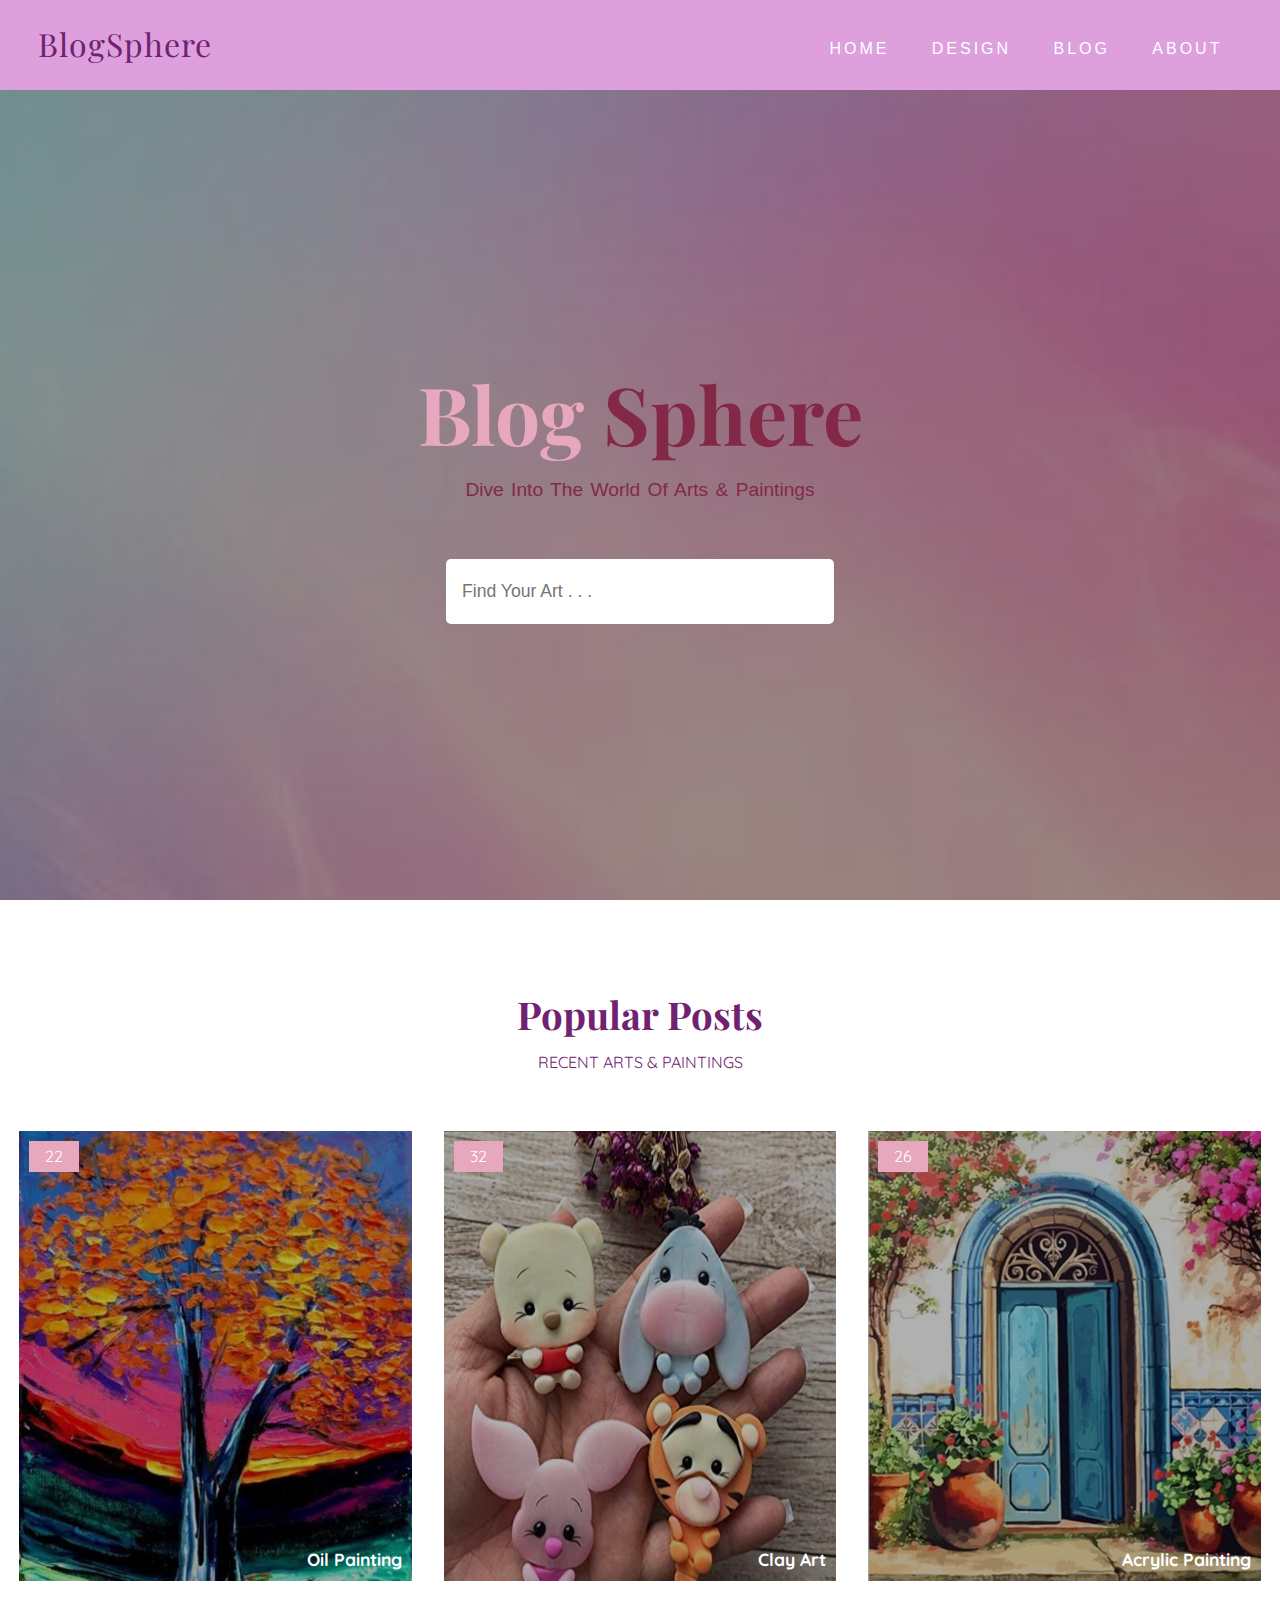
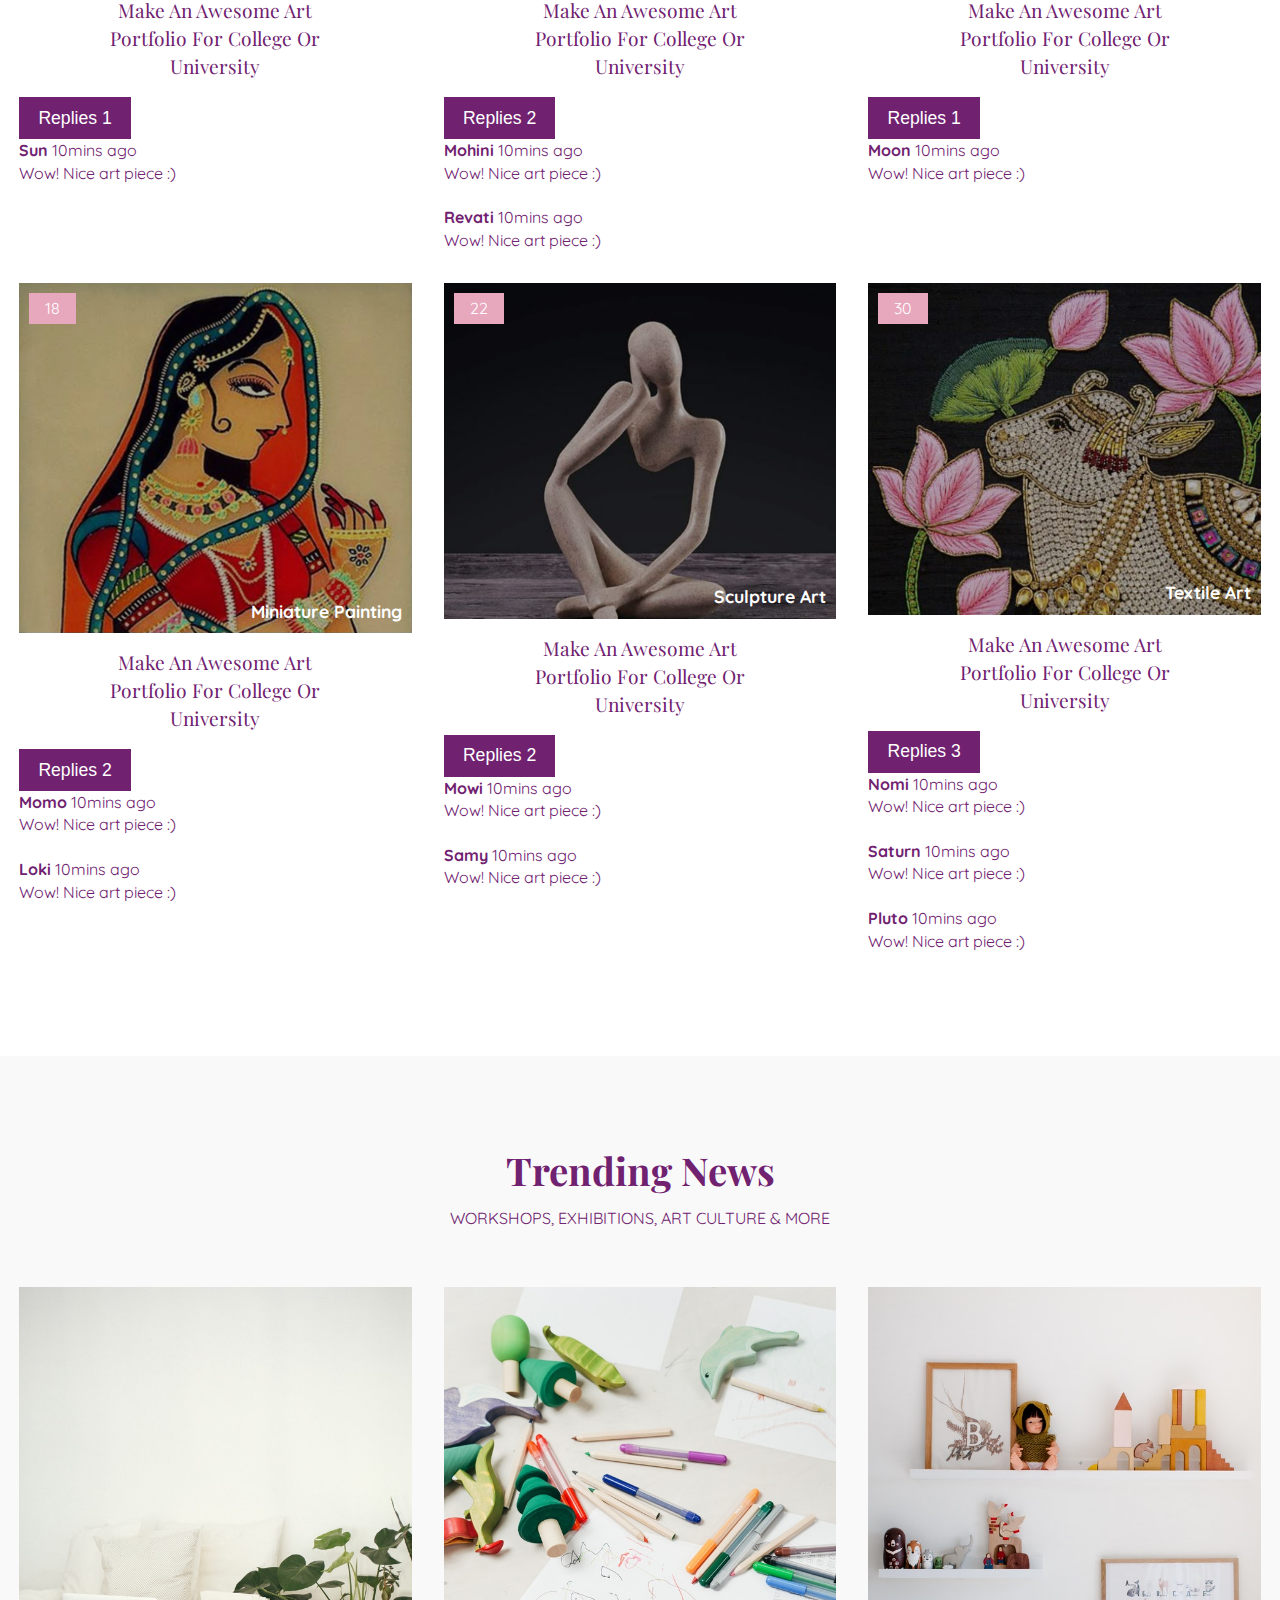
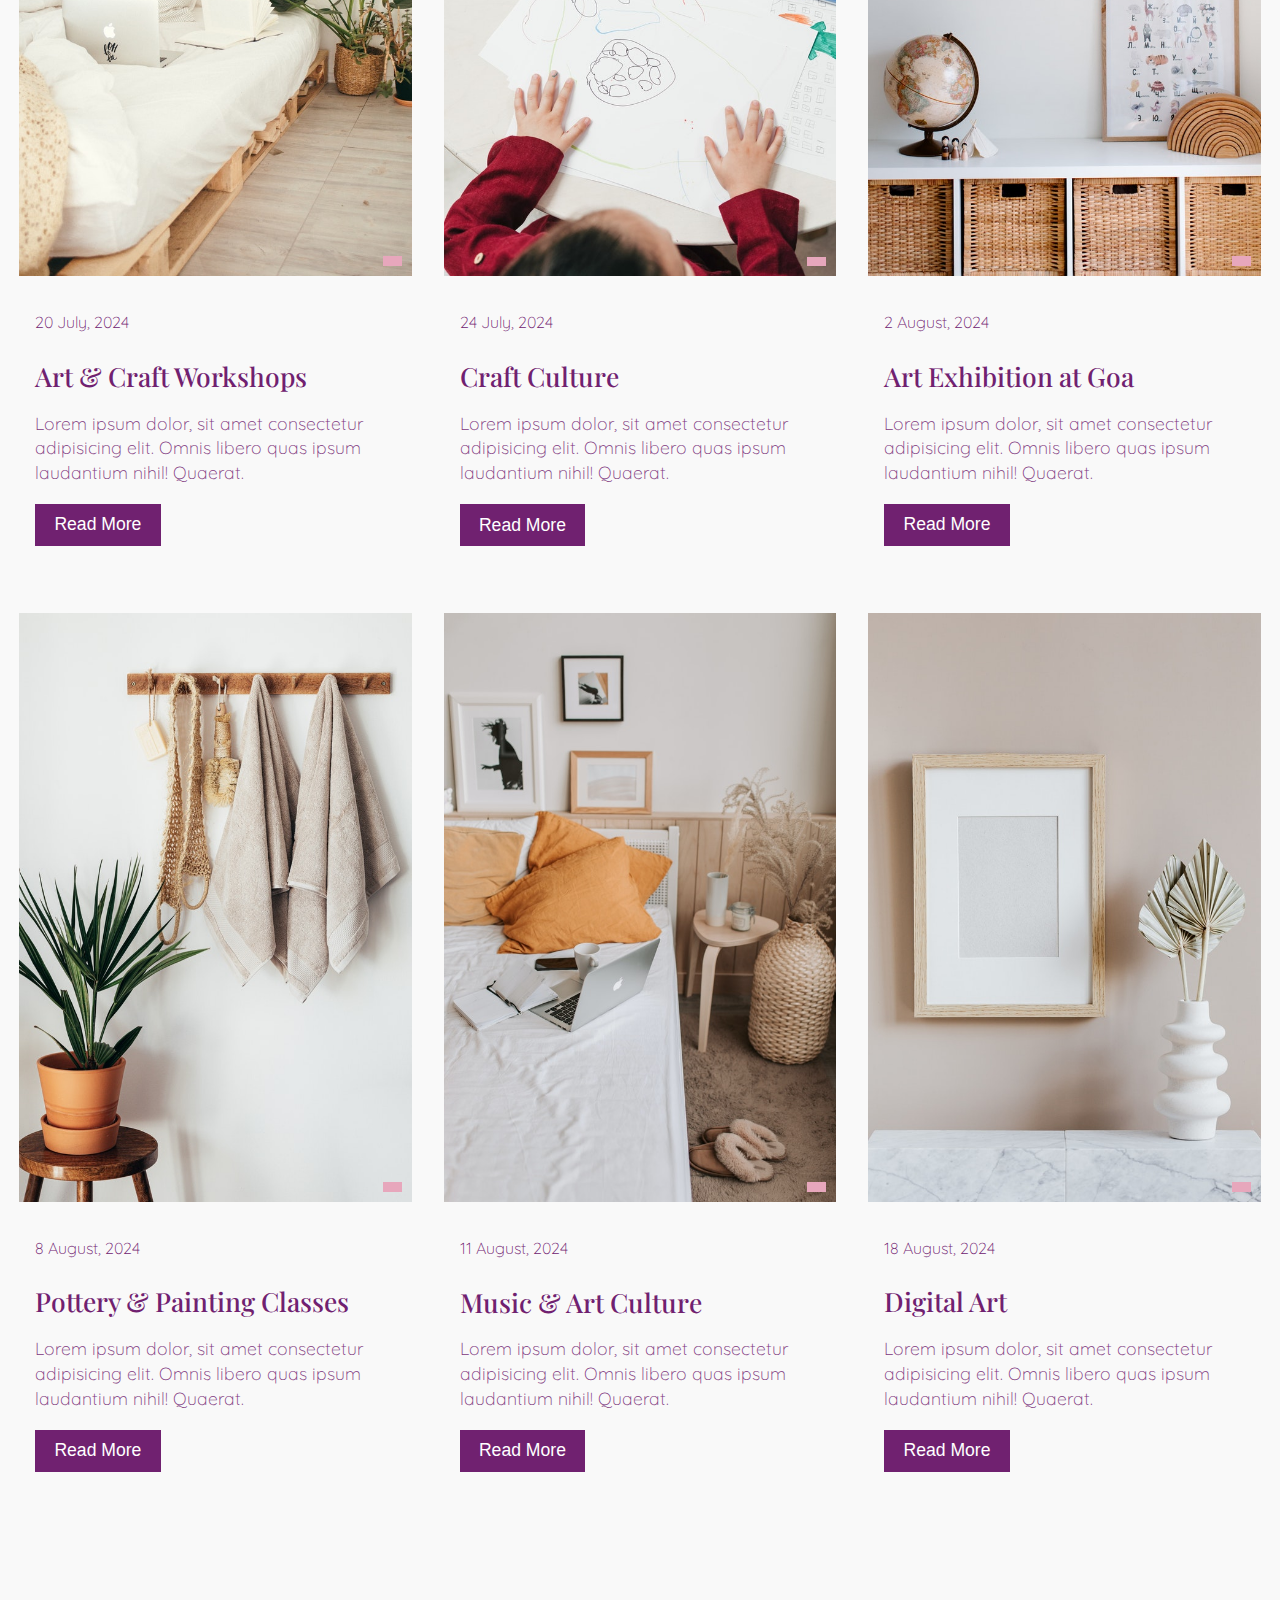
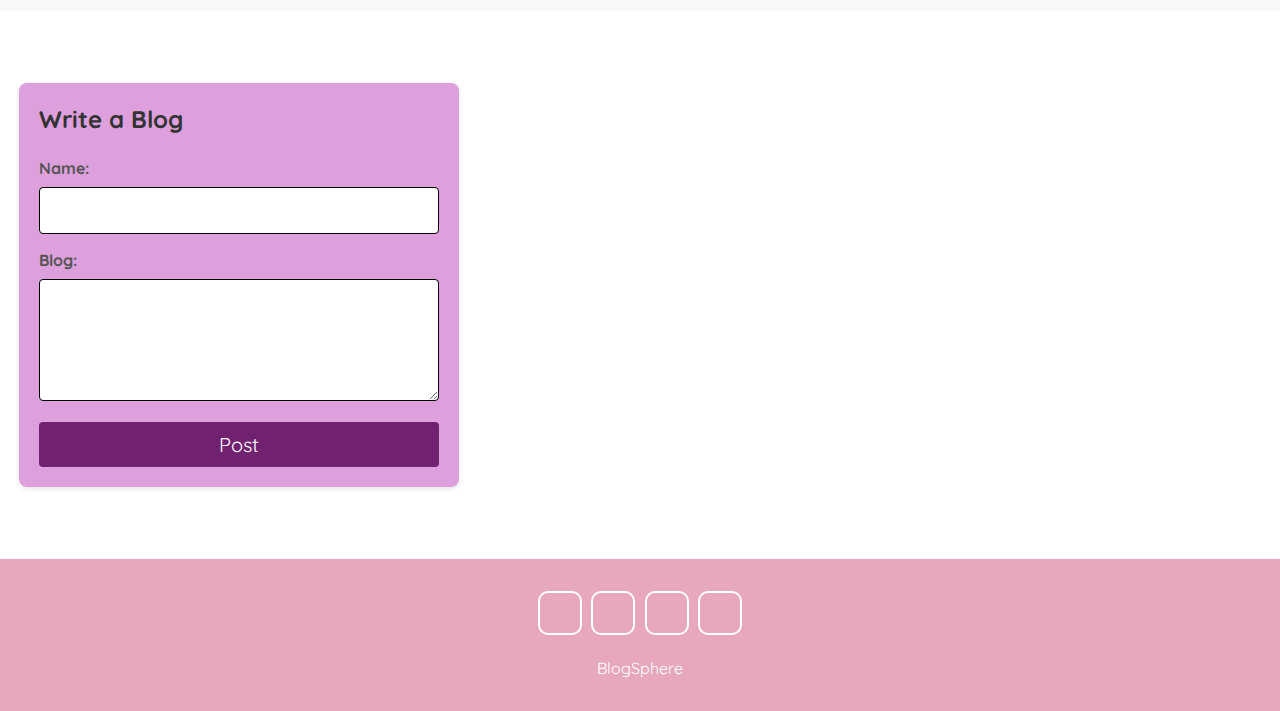
<file: MohiniPillaiBlogPlatformTask3/index.html>
<!DOCTYPE html>
<html>
  <head>
    <meta charset="utf-8">
    <meta http-equiv="X-UA-Compatible" content="IE=edge">
    <title>BlogSphere</title>
    <meta name="viewport" content="width=device-width, initial-scale=1">
    <!-- Font awesome icon -->
    <link rel="stylesheet" href="https://cdnjs.cloudflare.com/ajax/libs/font-awesome/5.15.1/css/all.min.css" integrity="sha512-+4zCK9k+qNFUR5X+cKL9EIR+ZOhtIloNl9GIKS57V1MyNsYpYcUrUeQc9vNfzsWfV28IaLL3i96P9sdNyeRssA==" crossorigin="anonymous" />
    <link rel="stylesheet" href="style.css">
  </head>
  <body>

    <!-- header -->
    <header>
      <nav class = "navbar">
        <div class = "container">
          <a href = "index.html" class = "navbar-brand">BlogSphere</a>
          <div class = "navbar-nav">
            <a href = "">home</a>
            <a href = "">design</a>
            <a href = "">blog</a>
            <a href = "">about</a>
          </div>
        </div>
      </nav>
      <div class = "banner">
        <div class = "container">
          <h1 class = "banner-title">
            <span>Blog</span> Sphere
          </h1>
          <p>Dive into the world of arts & paintings</p>
          <form>
            <input type = "text" class = "search-input" placeholder="find your art . . .">
            <button type = "submit" class = "search-btn">
              <i class = "fas fa-search"></i>
            </button>
          </form>
        </div>
      </div>
    </header>
    <!-- end of header -->
    
    <!-- design -->
    <section class = "design" id = "design">
      <div class = "container">
        <div class = "title">
          <h2>Popular Posts</h2>
          <p>recent arts & paintings</p>
        </div>

        <div class = "design-content">
          <!-- item -->
          <div class = "design-item">
            <div class = "design-img">
              <img src = "art1.jpg" height="450" alt = "">
              <span><i class="fa fa-thumbs-up" aria-hidden="true"></i> 22</span>
              <span>Oil Painting</span>
            </div>
            <div class = "design-title">
              <a href = "#">make an awesome art portfolio for college or university</a>
            </div>
            <div class="reply"><a href="#reply">Replies 1</a></div>
             <div class="user-reply">
                <p><span class="reply-user"><b>Sun  </b></span><time class="time">    10mins ago</time></p>
                <p>Wow! Nice art piece :) </p>
              </div>
          </div>
          <!-- end of item -->
          <!-- item -->
          <div class = "design-item">
            <div class = "design-img">
              <img src = "art2.jpg" height="450" alt = "">
              <span><i class="fa fa-thumbs-up" aria-hidden="true"></i> 32</span>
              <span>Clay Art </span>
            </div>
            <div class = "design-title">
              <a href = "#">make an awesome art portfolio for college or university</a>
            </div>
            <div class="reply"><a href="#reply">Replies 2</a></div>
             <div class="user-reply">
                <p><span class="reply-user"><b>Mohini  </b></span><time class="time">    10mins ago</time></p>
                <p>Wow! Nice art piece :) </p> <br>
                <p><span class="reply-user"><b>Revati  </b></span><time class="time">    10mins ago</time></p>
                <p>Wow! Nice art piece :) </p>
              </div>
          </div>
          <!-- end of item -->
          <!-- item -->
          <div class = "design-item">
            <div class = "design-img">
              <img src = "art3.jpg" height="450" alt = "">
              <span><i class="fa fa-thumbs-up" aria-hidden="true"></i> 26</span>
              <span>Acrylic Painting</span>
            </div>
            <div class = "design-title">
              <a href = "#">make an awesome art portfolio for college or university</a>
            </div>
            <div class="reply"><a href="#reply">Replies 1</a></div>
             <div class="user-reply">
                <p><span class="reply-user"><b>Moon  </b></span><time class="time">    10mins ago</time></p>
                <p>Wow! Nice art piece :) </p>
              </div>
          </div>
          <!-- end of item -->
          <!-- item -->
          <div class = "design-item">
            <div class = "design-img">
              <img src = "art4.jpg" height="350" alt = "">
              <span><i class="fa fa-thumbs-up" aria-hidden="true"></i> 18</span>
              <span>Miniature Painting</span>
            </div>
            <div class = "design-title">
              <a href = "#">make an awesome art portfolio for college or university</a>
            </div>
            <div class="reply"><a href="#reply">Replies 2</a></div>
             <div class="user-reply">
                <p><span class="reply-user"><b>Momo  </b></span><time class="time">    10mins ago</time></p>
                <p>Wow! Nice art piece :) </p> <br>
                <p><span class="reply-user"><b>Loki  </b></span><time class="time">    10mins ago</time></p>
                <p>Wow! Nice art piece :) </p>
              </div>
          </div>
          <!-- end of item -->
          <!-- item -->
          <div class = "design-item">
            <div class = "design-img">
              <img src = "art5.jpg" alt = "">
              <span><i class="fa fa-thumbs-up" aria-hidden="true"></i> 22</span>
              <span>Sculpture Art</span>
            </div>
            <div class = "design-title">
              <a href = "#">make an awesome art portfolio for college or university</a>
            </div>
            <div class="reply"><a href="#reply">Replies 2</a></div>
             <div class="user-reply">
                <p><span class="reply-user"><b>Mowi  </b></span><time class="time">    10mins ago</time></p>
                <p>Wow! Nice art piece :) </p> <br>
                <p><span class="reply-user"><b>Samy  </b></span><time class="time">    10mins ago</time></p>
                <p>Wow! Nice art piece :) </p>
              </div>
          </div>
          <!-- end of item -->
          <!-- item -->
          <div class = "design-item">
            <div class = "design-img">
              <img src = "art6.jpg" alt = "">
              <span><i class="fa fa-thumbs-up" aria-hidden="true"></i> 30</span>
              <span>Textile Art</span>
            </div>
            <div class = "design-title">
              <a href = "#">make an awesome art portfolio for college or university</a>
            </div>
            <div class="reply"><a href="#reply">Replies 3</a></div>
             <div class="user-reply">
                <p><span class="reply-user"><b>Nomi  </b></span><time class="time">    10mins ago</time></p>
                <p>Wow! Nice art piece :) </p> <br>
                <p><span class="reply-user"><b>Saturn  </b></span><time class="time">    10mins ago</time></p>
                <p>Wow! Nice art piece :) </p> <br>
                <p><span class="reply-user"><b>Pluto  </b></span><time class="time">    10mins ago</time></p>
                <p>Wow! Nice art piece :) </p>
              </div>
          </div>
          <!-- end of item -->
        </div>
      </div>
    </section>
    <!-- end of design -->


    <!-- blog -->
    <section class = "blog" id = "blog">
      <div class = "container">
        <div class = "title">
          <h2>Trending News</h2>
          <p>Workshops, Exhibitions, Art Culture & More</p>
        </div>
        <div class = "blog-content">
          <!-- item -->
          <div class = "blog-item">
            <div class = "blog-img">
              <img src = "blog-p-1.jpg" alt = "">
              <span><i class="fa fa-thumbs-up" aria-hidden="true"></i></span>
            </div>
            <div class = "blog-text">
              <span>20 July, 2024</span>
              <h2>Art & Craft Workshops</h2>
              <p>Lorem ipsum dolor, sit amet consectetur adipisicing elit. Omnis libero quas ipsum laudantium nihil! Quaerat.</p>
              <a href = "#">Read More</a>
            </div>
          </div>
          <!-- end of item -->
          <!-- item -->
          <div class = "blog-item">
            <div class = "blog-img">
              <img src = "blog-p-2.jpg" alt = "">
              <span><i class="fa fa-thumbs-up" aria-hidden="true"></i></span>
            </div>
            <div class = "blog-text">
              <span>24 July, 2024</span>
              <h2>Craft Culture</h2>
              <p>Lorem ipsum dolor, sit amet consectetur adipisicing elit. Omnis libero quas ipsum laudantium nihil! Quaerat.</p>
              <a href = "#">Read More</a>
            </div>
          </div>
          <!-- end of item -->
          <!-- item -->
          <div class = "blog-item">
            <div class = "blog-img">
              <img src = "blog-p-3.jpg" alt = "">
              <span><i class="fa fa-thumbs-up" aria-hidden="true"></i></span>
            </div>
            <div class = "blog-text">
              <span>2 August, 2024</span>
              <h2>Art Exhibition at Goa</h2>
              <p>Lorem ipsum dolor, sit amet consectetur adipisicing elit. Omnis libero quas ipsum laudantium nihil! Quaerat.</p>
              <a href = "#">Read More</a>
            </div>
          </div>
          <!-- end of item -->
          <!-- item -->
          <div class = "blog-item">
            <div class = "blog-img">
              <img src = "blog-p-4.jpg" alt = "">
              <span><i class="fa fa-thumbs-up" aria-hidden="true"></i></span>
            </div>
            <div class = "blog-text">
              <span>8 August, 2024</span>
              <h2>Pottery & Painting Classes</h2>
              <p>Lorem ipsum dolor, sit amet consectetur adipisicing elit. Omnis libero quas ipsum laudantium nihil! Quaerat.</p>
              <a href = "#">Read More</a>
            </div>
          </div>
          <!-- end of item -->
          <!-- item -->
          <div class = "blog-item">
            <div class = "blog-img">
              <img src = "blog-p-5.jpg" alt = "">
              <span><i class="fa fa-thumbs-up" aria-hidden="true"></i></span>
            </div>
            <div class = "blog-text">
              <span>11 August, 2024</span>
              <h2>Music & Art Culture</h2>
              <p>Lorem ipsum dolor, sit amet consectetur adipisicing elit. Omnis libero quas ipsum laudantium nihil! Quaerat.</p>
              <a href = "#">Read More</a>
            </div>
          </div>
          <!-- end of item -->
          <!-- item -->
          <div class = "blog-item">
            <div class = "blog-img">
              <img src = "blog-p-6.jpg" alt = "">
              <span><i class="fa fa-thumbs-up" aria-hidden="true"></i></span>
            </div>
            <div class = "blog-text">
              <span>18 August, 2024</span>
              <h2>Digital Art</h2>
              <p>Lorem ipsum dolor, sit amet consectetur adipisicing elit. Omnis libero quas ipsum laudantium nihil! Quaerat.</p>
              <a href = "#">Read More</a>
            </div>
          </div>
          <!-- end of item -->
        </div>
      </div>
    </section>
    <!-- end of blog -->

    <!-- about -->
    <section class = "about" id = "about">
        <div class = "container">
          <div class = "about-content">
            
         <!--blog form -->
            <form class="contact-form">
                <h2>Write a Blog</h2>
                <label for="name">Name:</label>
                <input type="text" id="name" name="name" required>
    
                <label for="message">Blog:</label>
                <textarea id="message" name="message" rows="4" required></textarea>
    
                <button type="submit">Post</button>
            </form>

    
         </div>
         
        </div>
      </div>
    </section>
    <!-- end of about -->

    <!-- footer -->
    <footer>
      <div class = "social-links">
        <a href = "#"><i class = "fab fa-facebook-f"></i></a>
        <a href = "#"><i class = "fab fa-twitter"></i></a>
        <a href = "#"><i class = "fab fa-instagram"></i></a>
        <a href = "#"><i class = "fab fa-pinterest"></i></a>
      </div>
      <span>BlogSphere</span>
    </footer>
    <!-- end of footer -->
    
    
  </body>
</html>
</file>
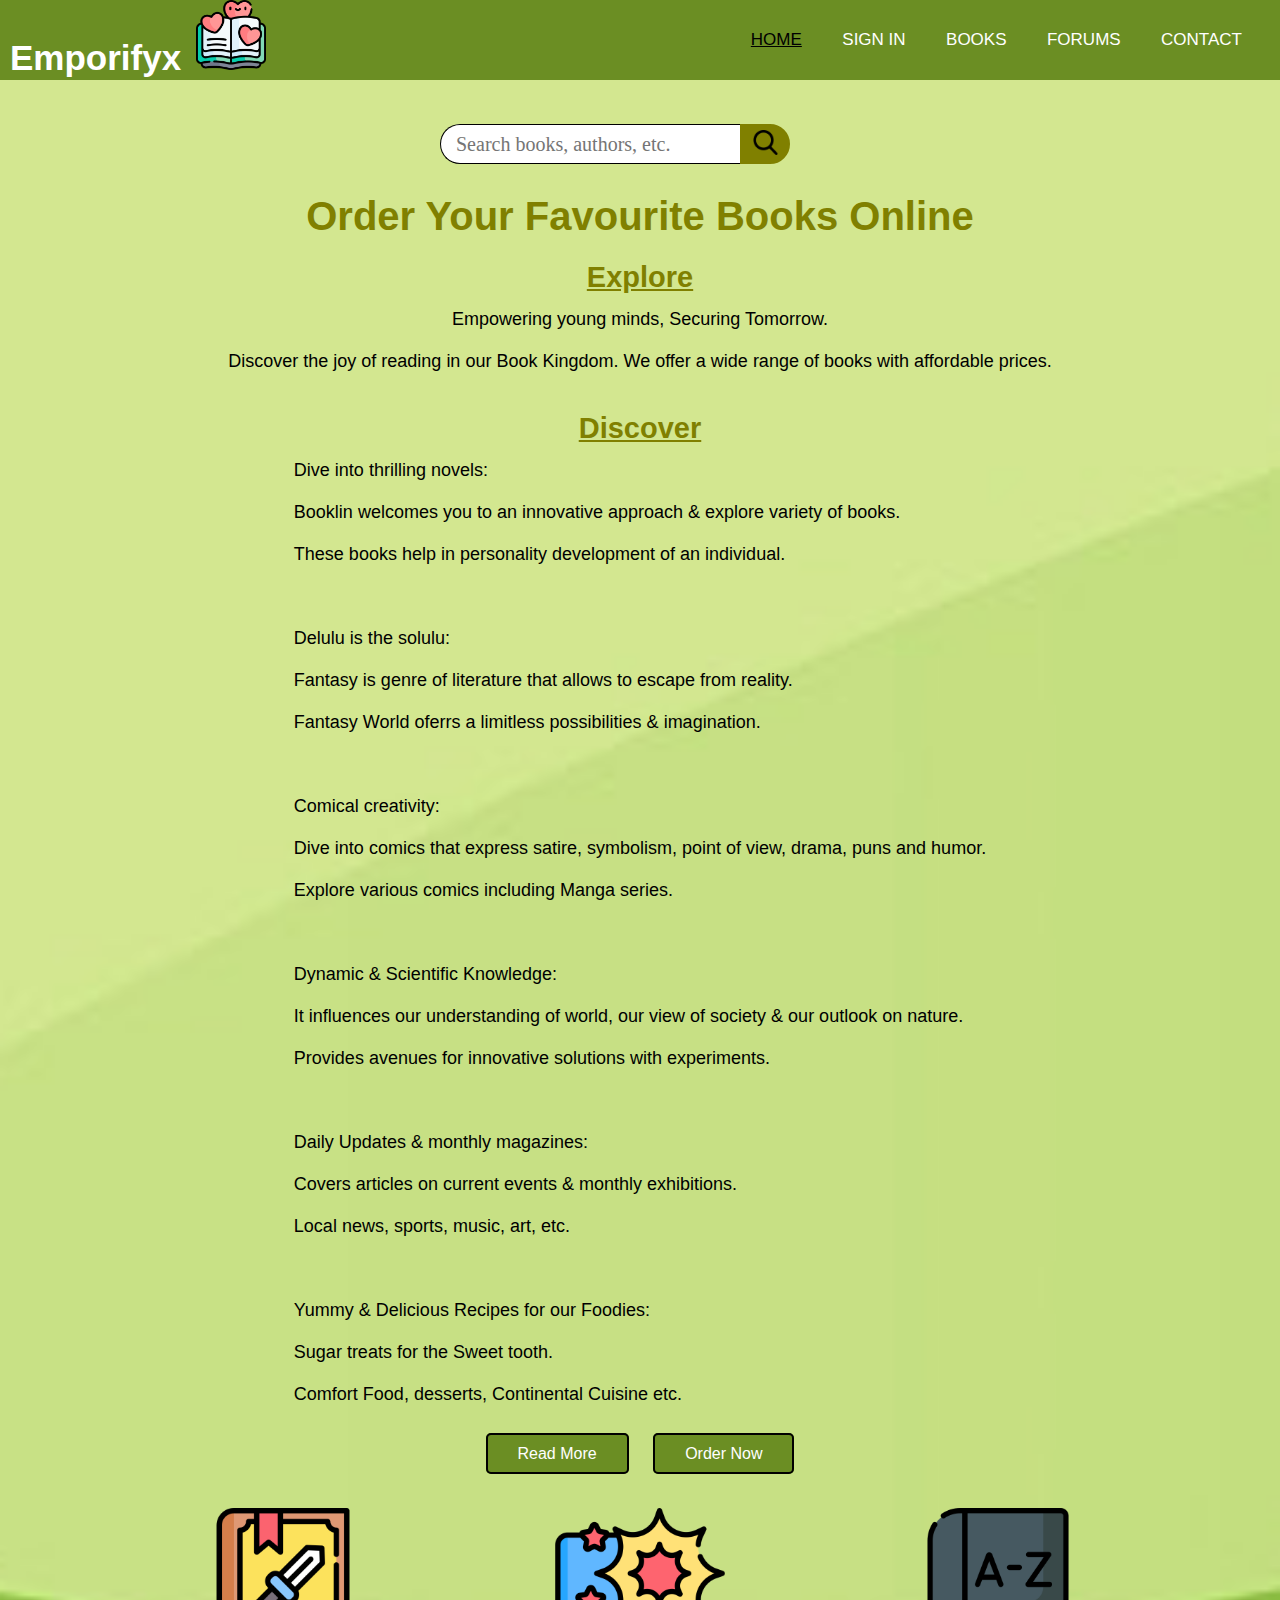
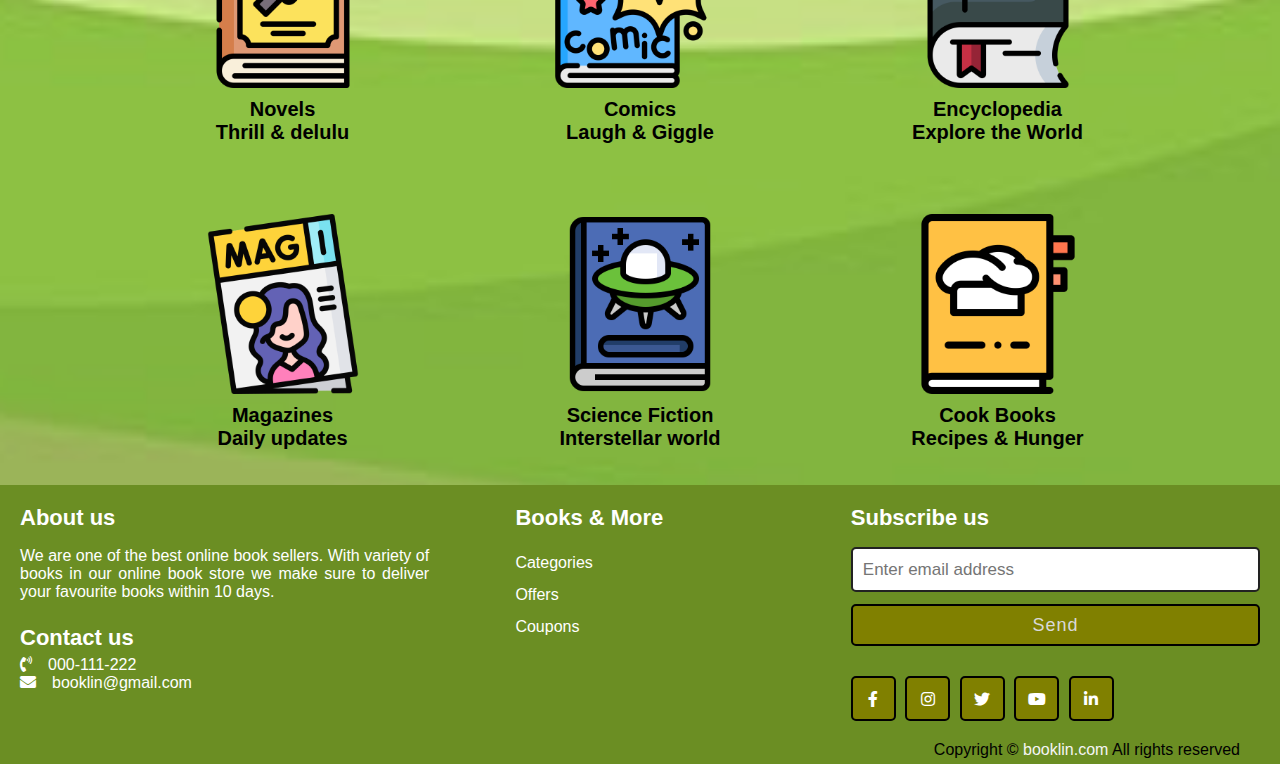
<file: MohiniPillaiEcommerceWebsiteTask4/index.html>
<!DOCTYPE html>
<html lang="en" dir="ltr">
  <head>
    <meta charset="utf-8">
    <title>Emporifyx</title>
    <meta name="viewport" content="width=device-width, initial-scale=1.0">
    <link rel="stylesheet" href="style.css">
    <link rel="stylesheet" href="https://cdnjs.cloudflare.com/ajax/libs/font-awesome/5.15.3/css/all.min.css"/>
  </head>
  <body>
    <nav>
      <input type="checkbox" id="check">
      <label for="check" class="checkbtn">
        <i class="fas fa-bars"></i>
      </label>
      <label class="logo">Emporifyx</label>
      <img height="70px" width="70px" src="book-lover.png" alt="" />      
      <ul>
        <li><a class="active" href="#">Home</a></li>
        <li><a href="#">Sign In</a></li>
        <li><a href="#">Books</a></li>
        <li><a href="#">Forums</a></li>
        <li><a href="#">Contact</a></li>
        

      </ul>
    </nav>
    <section></section>
        
        <div id="content-about">
        <div class="in-content">
            <div class="search">
                <input class="srch" type="search" name="" placeholder="Search books, authors, etc.">
                <a href="#"><button class="btn"><img height="25" width="25" src="search.png" alt=""></button></a>
            </div>
          <h1>Order Your Favourite Books Online</h1> 
          <h2>Explore</h2>
          <p class="par">Empowering young minds, Securing Tomorrow.<br></br>
            Discover the joy of reading in our Book Kingdom. We offer a wide range of books with affordable prices.</p> 
            <h2>Discover</h2> 
            <p class="par2">Dive into thrilling novels: <br></br>
              Booklin welcomes you to an innovative approach & explore variety of books. <br></br>
             These books help in personality development of an individual.<br></br> <br></br>
            
            Delulu is the solulu: <br></br> 
              Fantasy is genre of literature that allows to escape from reality. <br></br>
              Fantasy World oferrs a limitless possibilities & imagination. <br></br> <br></br>
            
            Comical creativity: <br></br>
             Dive into comics that express satire, symbolism, point of view, drama, puns and humor. <br></br>
              Explore various comics including Manga series.  <br></br> <br></br>
            
            Dynamic & Scientific Knowledge: <br></br>
              It influences our understanding of world, our view of society & our outlook on nature.<br></br>
              Provides avenues for innovative solutions with experiments. <br></br> <br></br>
            
            Daily Updates & monthly magazines: <br></br>
             Covers articles on current events & monthly exhibitions. <br></br>
              Local news, sports, music, art, etc.  <br></br> <br></br>
            
            Yummy & Delicious Recipes for our Foodies: <br></br>
              Sugar treats for the Sweet tooth.  <br></br>
              Comfort Food, desserts, Continental Cuisine etc.</p>  
              
              <div class="cta">
                <a href="#" class="readmore">Read More</a>
                <a href="#" class="order">Order Now</a>
            </div>
         
          </div>
          </div>
           

            <div id="content-team">
                <div id="manage-team">
                  <div class="team-info">
                    <a href="#"><img src="fairytale.png"alt="" /></a>
                    <span>Novels</span>
                    <p>Thrill & delulu</p>
                  </div>
                  <div class="team-info">
                   <a href="#"><img src="comic.png"alt="" /></a>
                   <span>Comics</span>
                    <p>Laugh & Giggle</p>
                  </div>
                  <div class="team-info">
                    <a href="#"><img src="encyclopedia.png"alt="" /></a>
                    <span>Encyclopedia</span>
                    <p>Explore the World</p>
                  </div>
                  
                </div>
                <div id="manage-team2">
                  <div class="team-info">
                    <a href="#"><img src="magazine.png"alt="" /></a>
                    <span>Magazines</span>
                    <p>Daily updates</p>
                  </div>
                  <div class="team-info">
                    <a href="#"><img src="science-fiction.png"alt="" /></a>
                    <span>Science Fiction</span>
                    <p>Interstellar world</p>
                  </div>
                  <div class="team-info">
                    <a href="#"><img src="cookbook.png"alt="" /></a>
                    <span>Cook Books</span>
                    <p>Recipes & Hunger</p>
                  </div>
                  
                </div>
          
          
              </div>


        </div>
    </div>



   
    <footer>
      <div class="content">
        <div class="left box">
          <div class="upper">
            <div class="topic">About us</div>
            <p>We are one of the best online book sellers. With variety of books in our online book store we make
              sure to deliver your favourite books within 10 days.
            </p>
          </div>
          <div class="lower">
            <div class="topic">Contact us</div>
            <div class="phone">
              <a href="#"><i class="fas fa-phone-volume"></i>000-111-222</a>
            </div>
            <div class="email">
              <a href="#"><i class="fas fa-envelope"></i>booklin@gmail.com</a>
            </div>
          </div>
        </div>
        <div class="middle box">
          <div class="topic">Books & More</div>
          <div><a href="#">Categories</a></div>
          <div><a href="#">Offers</a></div>
          <div><a href="#">Coupons</a></div>
          
        </div>
        <div class="right box">
          <div class="topic">Subscribe us</div>
          <form action="#">
            <input type="text" placeholder="Enter email address">
            <input type="submit" name="" value="Send">
            <div class="media-icons">
              <a href="#"><i class="fab fa-facebook-f"></i></a>
              <a href="#"><i class="fab fa-instagram"></i></a>
              <a href="#"><i class="fab fa-twitter"></i></a>
              <a href="#"><i class="fab fa-youtube"></i></a>
              <a href="#"><i class="fab fa-linkedin-in"></i></a>
            </div>
          </form>
        </div>
      </div>
      <div class="bottom">
        <p>Copyright © <a href="#">booklin.com</a> All rights reserved</p>
      </div>
     </footer>
   
     </body>
   </html>
</file>
<file: MohiniPillaiBlogPlatformTask3/style.css>
@import url('https://fonts.googleapis.com/css2?family=Playfair+Display:wght@500;600;700;800;900&family=Quicksand:wght@300;400;500;600;700&display=swap');

:root{
    --Playfair: 'Playfair Display', serif;
    --Quicksand: 'Quicksand', sans-serif;
    --Roboto: 'Roboto', sans-serif;
    --dark: rgb(112, 33, 112);
    --exDark: #e7a7bc;
}
*{
    padding: 0;
    margin: 0;
    font-family: var(--Quicksand);
}
body{
    line-height: 1.4;
    color: var(--dark);
}
img{
    width: 100%;
    display: block;
}
.container{
    max-width: 1320px;
    margin: 0 auto;
    padding: 0 1.2rem;
}

/* header */
header{
    min-height: 100vh;
    background: linear-gradient(rgba(0, 0, 0, 0.4), rgba(0, 0, 0, 0.4)), url(bg.jpg) center/cover no-repeat fixed;
    display: flex;
    flex-direction: column;
    justify-content: stretch;
}
.navbar{
    background: plum;
    padding: 1.2rem;
}
.navbar-brand{
    color:  rgb(112, 33, 112);
    font-size: 2rem;
    display: block;
    text-align: center;
    text-decoration: none;
    font-family: var(--Playfair);
    letter-spacing: 1px;
}
.navbar-nav{
    padding: 0.8rem 0 0.2rem 0;
    text-align: center;
}
.navbar-nav a{
    text-transform: uppercase;
    font-family: var(--Roboto);
    letter-spacing: 1px;
    font-weight: 500;
    color: #fff;
    text-decoration: none;
    display: inline-block;
    padding: 0.4rem 0.1rem;
    letter-spacing: 3px;
    transition: opacity 0.5s ease;
}
.navbar-nav a:hover{
    opacity: 0.7;
}
.banner{
    flex: 1;
    display: flex;
    align-items: center;
    justify-content: center;
    text-align: center;
    color: rgb(131, 41, 71);
}
.banner-title{
    font-size: 3rem;
    font-family: var(--Playfair);
    line-height: 1.2;
}
.banner-title span{
    font-family: var(--Playfair);
    color: var(--exDark);
}
.banner p{
    padding: 1rem 0 2rem 0;
    font-size: 1.2rem;
    text-transform: capitalize;
    font-family: var(--Roboto);
    font-weight: 300;
    word-spacing: 2px;
}
.banner form{
    background: #fff;
    border-radius: 5px;
    padding: 0.6rem 1rem;
    display: flex;
    justify-content: space-between;
}
.search-input{
    font-family: var(--Roboto);
    font-size: 1.1rem;
    width: 100%;
    outline: 0;
    padding: 0.6rem 0;
    border: none;
}
.search-input::placeholder{
    text-transform: capitalize;
}
.search-btn{
    width: 40px;
    font-size: 1.1rem;
    color: var(--dark);
    border: none;
    background: transparent;
    outline: 0;
    cursor: pointer;
}

/* design */
.design{
    padding: 4.5rem 0;
}
.title{
    text-align: center;
    padding: 1rem 0;
}
.title h2{
    font-family: var(--Playfair);
    font-size: 2.4rem;
}
.title p{
    text-transform: uppercase;
    padding: 0.6rem 0;
}
.design-content{
    margin: 2rem 0;
}
.design-item{
    cursor: pointer;
    margin: 1.5rem 0;
}
.design-img{
    position: relative;
    overflow: hidden;
}
.design-img::after{
    position: absolute;
    content: "";
    top: 0;
    left: 0;
    width: 100%;
    height: 100%;
    background: rgba(0, 0, 0, 0.3);
}
.design-img img{
    transition:  all 0.5s ease;
}
.design-item:hover img{
    transform: scale(1.2);
}
.design-img span:first-of-type{
    position: absolute;
    z-index: 1;
    top: 10px;
    left: 10px;
    background: var(--exDark);
    color: #fff;
    padding: 0.25rem 1rem;
}
.design-img span:last-of-type{
    position: absolute;
    z-index: 1;
    bottom: 10px;
    right: 10px;
    color: #fff;
    font-weight: 700;
    font-size: 1.1rem;
}
.design-title{
    padding: 1rem;
    font-size: 1.2rem;
    text-align: center;
    width: 70%;
    margin: 0 auto;
}
.design-title a{
    color: var(--dark);
    text-decoration: none;
    text-transform: capitalize;
    font-family: var(--Playfair);
}
.reply a {
    font-family: var(--Roboto);
    font-size: 1.1rem;
    text-decoration: none;
    color: var(--dark);
    display: inline-block;
    background: var(--dark);
    color: #fff;
    padding: 0.55rem 1.2rem;
    transition: all 0.5s ease;
}

/* blog */
.blog{
    background: #f9f9f9;
    padding: 4.5rem 0;
}
.blog-content{
    margin: 2rem 0;
}
.blog-img{
    position: relative;
}
.blog-img span{
    position: absolute;
    bottom: 10px;
    right: 10px;
    background: var(--exDark);
    color: #fff;
    font-size: 1.4rem;
    padding: 0.3rem 0.6rem;
}
.blog-text{
    margin: 2.2rem 0;
    padding: 0 1rem;
}
.blog-text span{
    font-weight: 300;
    display: block;
    padding-bottom: 0.5rem;
}
.blog-text h2{
    font-family: var(--Playfair);
    padding: 1rem 0;
    font-size: 1.65rem;
    font-weight: 500;
}
.blog-text p{
    font-weight: 300;
    font-size: 1.1rem;
    opacity: 0.9;
    padding-bottom: 1.2rem;
}
.blog-text a{
    font-family: var(--Roboto);
    font-size: 1.1rem;
    text-decoration: none;
    color: var(--dark);
    display: inline-block;
    background: var(--dark);
    color: #fff;
    padding: 0.55rem 1.2rem;
    transition: all 0.5s ease;
}
.blog-text a:hover{
    background: var(--exDark);
}
/*form*/
.contact-form {
    background-color: plum;
    padding: 20px;
    border-radius: 8px;
    box-shadow: 0 2px 5px rgba(0,0,0,0.1);
    max-width: 400px;
    width: 100%;
}

/* Style the form elements */
.contact-form h2 {
    margin-bottom: 20px;
    font-size: 24px;
    color: #333;
}
.contact-form label {
    display: block;
    margin-bottom: 8px;
    font-weight: bold;
    color: #555;
}

.contact-form input[type="text"],
.contact-form textarea {
    width: 100%;
    padding: 10px;
    margin-bottom: 15px;
    border: 1px solid black;
    border-radius: 4px;
    font-size: 20px;
    box-sizing: border-box;

    
}
.contact-form button {
    width: 100%;
    padding: 10px;
    background-color: rgb(112, 33, 112);
    color: #fff;
    border: none;
    border-radius: 4px;
    font-size: 20px;
    cursor: pointer;
    transition: background-color 0.3s;
}

.contact-form button:hover {
    background-color: #daa0b3;
}
 
/* about */
.about{
    padding: 4.5rem 0;
}
    /*
.about-text{
    margin: 2rem 0;
}
.about-text > p{
    font-size: 1.1rem;
    padding: 0.6rem 0;
    opacity: 0.8;
}
*/

/* footer */
footer{
    background: var(--exDark);
    color: #fff;
    text-align: center;
    padding: 2rem 0;
}
.social-links{
    display: flex;
    justify-content: center;
    margin-bottom: 1.4rem;
}
.social-links a{
    border: 2px solid #fff;
    color: #fff;
    display: block;
    width: 40px;
    height: 40px;
    display: flex;
    justify-content: center;
    align-items: center;
    border-radius: 10px;
    text-decoration: none;
    margin: 0 0.3rem;
    transition: all 0.5s ease;
}

.social-links a:hover{
    background: #fff;
    color: var(--exDark);
}
.footer span{
    margin-top: 1rem;
    display: block;
    font-family: var(--Playfair);
    letter-spacing: 2px;
}

/* Media Queries */
@media screen and (min-width: 540px){
    .navbar-nav a{
        padding-right: 1.2rem;
        padding-left: 1.2rem;
    }
    .banner-title{
        font-size: 5rem;
    }
    .banner form{
        margin-top: 1.4rem;
        width: 80%;
        margin-left: auto;
        margin-right: auto;
    }
}

@media screen and (min-width: 768px){
    .navbar .container{
        display: flex;
        align-items: center;
        justify-content: space-between;
    }
    .search-input{
        padding: 0.8rem 0;
    }
    .design-content{
        display: grid;
        grid-template-columns: repeat(2, 1fr);
        gap: 2rem;
    }
    .design-item{
        margin: 0;
    }
    .blog-content{
        display: grid;
        grid-template-columns: repeat(2, 1fr);
        gap: 2rem;
    }
}

@media screen and (min-width: 992px){
    .blog-content{
        grid-template-columns: repeat(3, 1fr);
    }
    .about-content{
        display: grid;
        grid-template-columns: repeat(2, 1fr);
        column-gap: 3rem;
        align-items: center;
    }
}

@media screen and (min-width: 1200px){
    .design-content{
        grid-template-columns: repeat(3, 1fr);
    }
}
</file>
<file: MohiniPillaiEcommerceWebsiteTask4/style.css>
*{
    padding: 0;
    margin: 0;
    text-decoration: none;
    list-style: none;
    box-sizing: border-box;
  }
  body{
    font-family: "Montserrat", sans-serif;
    background-image: url(greenbg.jpg);
    background-position: center;
    background-size: cover;
    
  }
  /* navbar & logo */
  nav{
    background: olivedrab;
    height: 80px;
    width: 100%;
  }
  label.logo{
    color: white;
    font-size: 35px;
    line-height: 80px;
    padding: 0 10px;
    font-weight: bold;
  }
  nav ul{
    float: right;
    margin-right: 20px;
  }
  nav ul li{
    display: inline-block;
    line-height: 80px;
    margin: 0 5px;
  }
  nav ul li a{
    color: white;
    font-size: 17px;
    padding: 7px 13px;
    border-radius: 3px;
    text-transform: uppercase;
  }
  a.active,a:hover{
     text-decoration: underline;  
     color: black; 
    transition: .5s;
  }
  .checkbtn{
    font-size: 30px;
    color: white;
    float: right;
    line-height: 80px;
    margin-right: 40px;
    cursor: pointer;
    display: none;
  }
  #check{
    display: none;
  }
  @media (max-width: 952px){
    label.logo{
      font-size: 30px;
      padding-left: 50px;
    }
    nav ul li a{
      font-size: 16px;
    }
  }
  @media (max-width: 858px){
    .checkbtn{
      display: block;
    }
    ul{
      position: fixed;
      width: 100%;
      height: 100vh;
      background: yellowgreen;
      top: 80px;
      left: -100%;
      text-align: center;
      transition: all .5s;
    }
    nav ul li{
      display: block;
      margin: 50px 0;
      line-height: 30px;
    }
    nav ul li a{
      font-size: 20px;
    }
    a:hover,a.active{
      background: none;
      color: black;
      text-decoration: underline;
    }
    #check:checked ~ ul{
      left: 0;
    }
  }

  
/*search bar & content*/
 
.search{
    width: 430px;
    float: left;
    margin-left: 30px;
    margin-bottom: 30px;
    
    
}
.srch{
    font-family: 'Times New Roman';
    width: 300px;
    height: 40px;
    background: white;
    border: 1px solid black;
    margin-top: 14px;
    border-right: none;
    font-size: 20px;
    float: left;
    padding: 15px;
    border-bottom-left-radius: 20px;
    border-top-left-radius: 20px;
  

}
.btn{
    width: 50px;
    height: 40px;
    background: olive;
    border: 2px solid olive;
    margin-top: 14px;
    color: black;
    font-size: 15px;
    border-bottom-right-radius: 20px;
    border-top-right-radius: 20px;
    font-family: cursive;
    cursor: pointer;
    transition: 0.5s ease;
    
}
.btn a {
    background: olive;
    background-attachment: fixed;
    
    
  }
  .btn :hover {
    background: olive;
    color: black;
  }

/*content*/

#content-about{
    margin: 0px 20px;
    padding-top: 30px;
    max-width: 100%;
  }
  
  .in-content{
    display: flex;
    flex-direction: column;
    align-items: center;
  }
  
  
  .in-content h1{
      margin: 0 0 22px 0;
      text-align: center;
      font-weight: 50px;
      color: olive;
      font-family: sans-serif;
      font-size: 40px;
    }
  
  .in-content  h2{
      margin: 0;
      text-align: center;
      font-weight: 100px;
      text-decoration: underline;
      color: olive;
      font-size: 29px;
    }
    .par{
      margin: 15px 0 40px 0;
      width: 100%;
      text-align: center;
      color:  black;
      font-size: 18px;
      font-family: sans-serif;
    }
    .par2{
      text-align: justify;
      color:  black;
      font-size: 18px;
      font-family: sans-serif;
      font-weight: light;
      margin: 15px 0 40px 0;
    }


    /* cta button */
    .readmore{
      border: 2px solid black;
      background: olivedrab;
      padding: 10px 30px;
      color: white;
      border-radius: 5px;
      margin-right: 20px;
      text-decoration: none;
      transition: 0.6s ease-in-out;
  }
  .readmore:hover{
    background: black;
    text-decoration: none;
    color: white;
  }   
  .order{
    border: 2px solid black;
    background: olivedrab;
    padding: 10px 30px;
    color: white;
    border-radius: 5px;
    text-decoration: none;
    transition: 0.6s ease-in-out;
}
.order:hover{
    background: black;
    text-decoration: none;
    color: white;
}   


/* types of books */
#content-team{
    margin: 0px 20px;
    padding-top: 40px;
    max-width: 100%;
    
  }

.team-info img{
    height: 180px;
    width: 180px;
    margin: 5px;
}

#manage-team{
    display: flex;
    flex-wrap: wrap;
    width: 100%;
    justify-content: space-evenly;
    margin-bottom: 50px;
}

.team-info{
    padding-bottom: 15px;
    font-family: system-ui;
    font-size: 20px;
    font-weight: 700;
    display: flex;
    flex-direction: column;
    text-align: center;
    
}
span{
    color: #000;
}

p{
    margin: 0;
    color: #000;
}

#manage-team2{
    display: flex;
    flex-wrap: wrap;
    width: 100%;
    justify-content: space-evenly;
    padding-bottom: 20px;
}
@media (max-width:430px) {
    #content-team{
        margin: 0px 5px;
    }
    
}

/*Footer*/

@import url('https://fonts.googleapis.com/css2?family=Poppins:wght@200;300;400;500;600;700&display=swap');
*{
  margin: 0;
  padding: 0;
  box-sizing: border-box;
  font-family: 'Poppins',sans-serif;
  text-decoration: none;
}
footer{
  width: 100%;
  position: relative;
  bottom: 0;
  left: 0;
  background: olivedrab;
}
footer .content{
  max-width: 1350px;
  margin: auto;
  padding: 20px;
  display: flex;
  flex-wrap: wrap;
  justify-content: space-between;
}
footer .content p,a{
  color: white;
}
footer .content .box{
  width: 33%;
  transition: all 0.4s ease;
}
footer .content .topic{
  font-size: 22px;
  font-weight: 600;
  color: white;
  margin-bottom: 16px;
}
footer .content p{
  text-align: justify;
}
footer .content .lower .topic{
  margin: 24px 0 5px 0;
}
footer .content .lower i{
  padding-right: 16px;
}
footer .content .middle{
  padding-left: 80px;
}
footer .content .middle a{
  line-height: 32px;
}
footer .content .right input[type="text"]{
  height: 45px;
  width: 100%;
  outline: none;
  color: gray;
  background: white;
  border-radius: 5px;
  padding-left: 10px;
  font-size: 17px;
  border: 2px solid #222222;
}
footer .content .right input[type="submit"]{
  height: 42px;
  width: 100%;
  font-size: 18px;
  color: #d9d9d9;
  background: olive;
  outline: none;
  border-radius: 5px;
  letter-spacing: 1px;
  cursor: pointer;
  margin-top: 12px;
  border: 2px solid black;
  transition: all 0.3s ease-in-out;
}
.content .right input[type="submit"]:hover{
  background: black;
  color:  white;
}
footer .content .media-icons a{
  font-size: 16px;
  height: 45px;
  width: 45px;
  display: inline-block;
  text-align: center;
  line-height: 43px;
  border-radius: 5px;
  border: 2px solid black;
  background: olive;
  margin: 30px 5px 0 0;
  transition: all 0.3s ease;
}
.content .media-icons a:hover{
  border-color: black;
  background: black;
  color: white;
}
footer .bottom{
  width: 100%;
  text-align: right;
  color: #d9d9d9;
  padding: 0 40px 5px 0;
}
footer .bottom a{
  color: whitesmoke;
}
footer a{
  transition: all 0.3s ease;
}
footer a:hover{
  color: black;
}
@media (max-width:1100px) {
  footer .content .middle{
    padding-left: 50px;
  }
}
@media (max-width:950px){
  footer .content .box{
    width: 50%;
  }
  .content .right{
    margin-top: 40px;
  }
}
@media (max-width:560px){
  footer{
    position: relative;
  }
  footer .content .box{
    width: 100%;
    margin-top: 30px;
  }
  footer .content .middle{
    padding-left: 0;
  }
}
</file>
